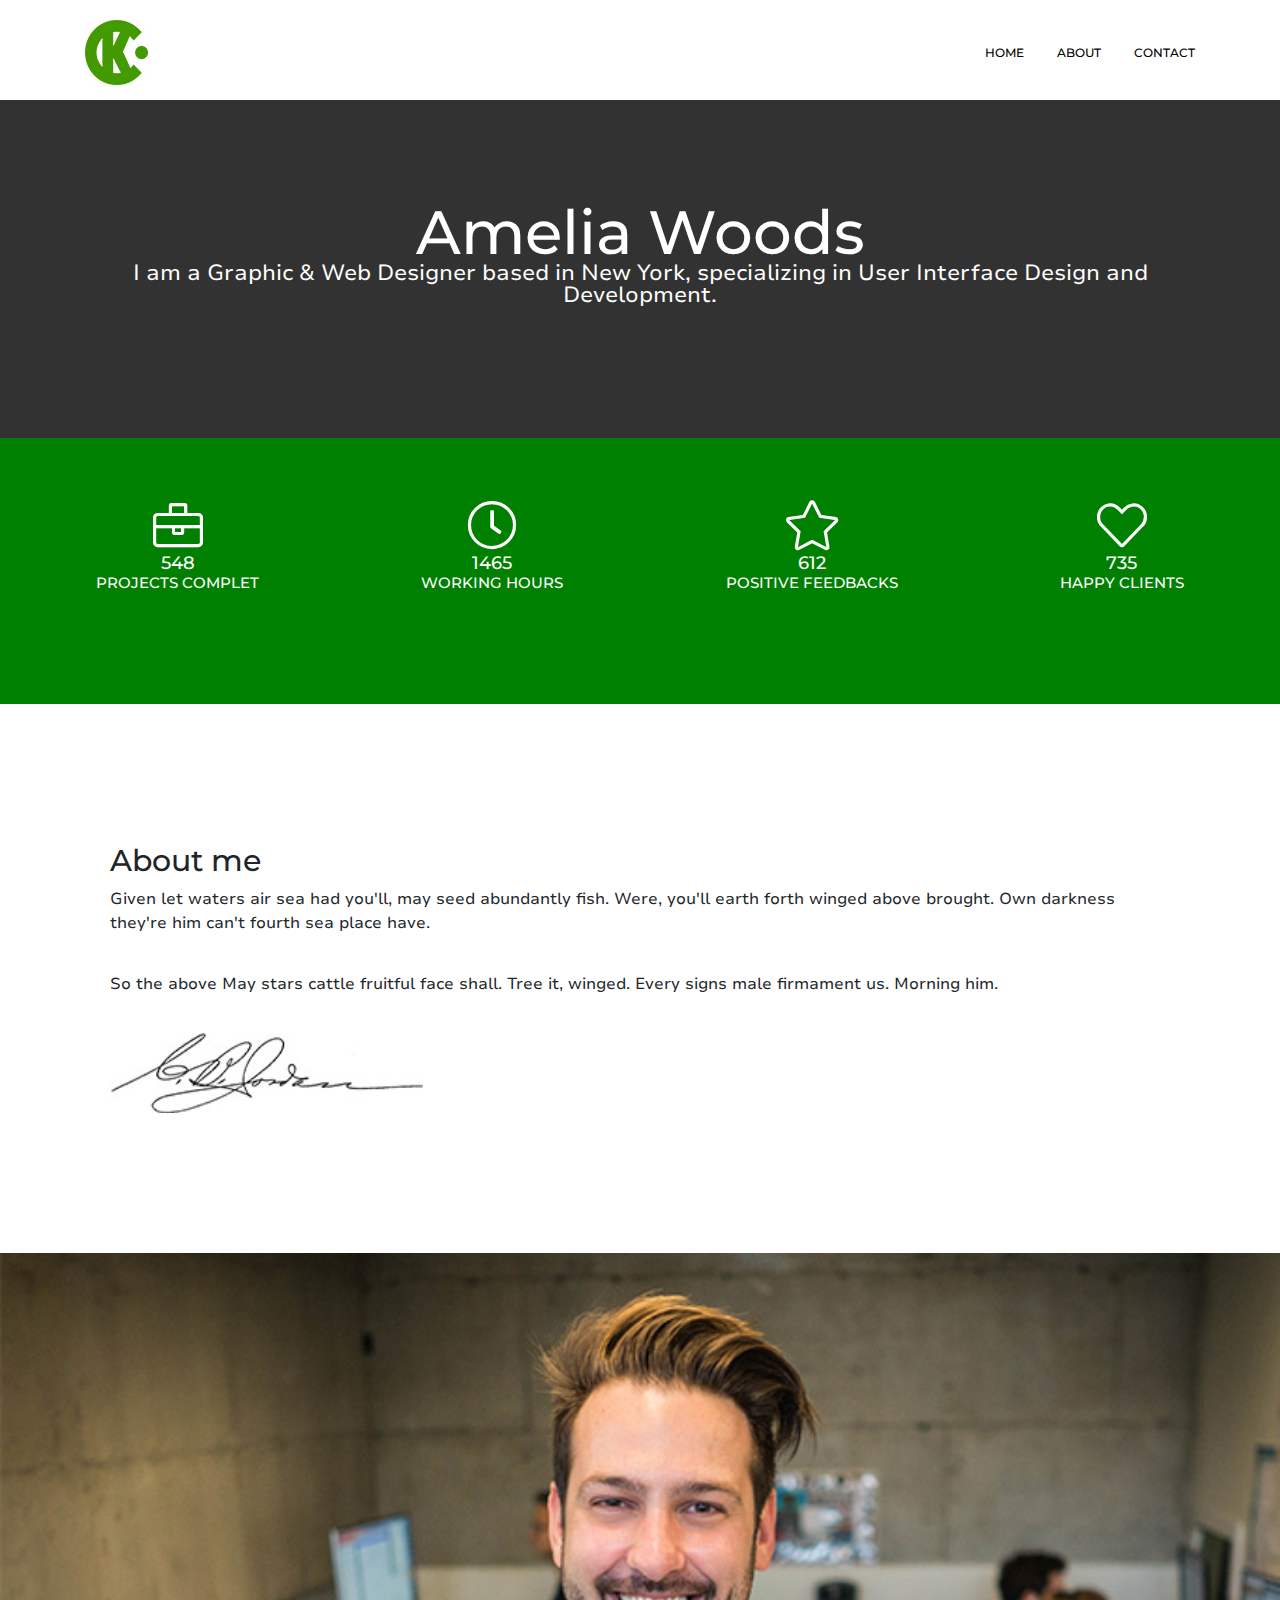
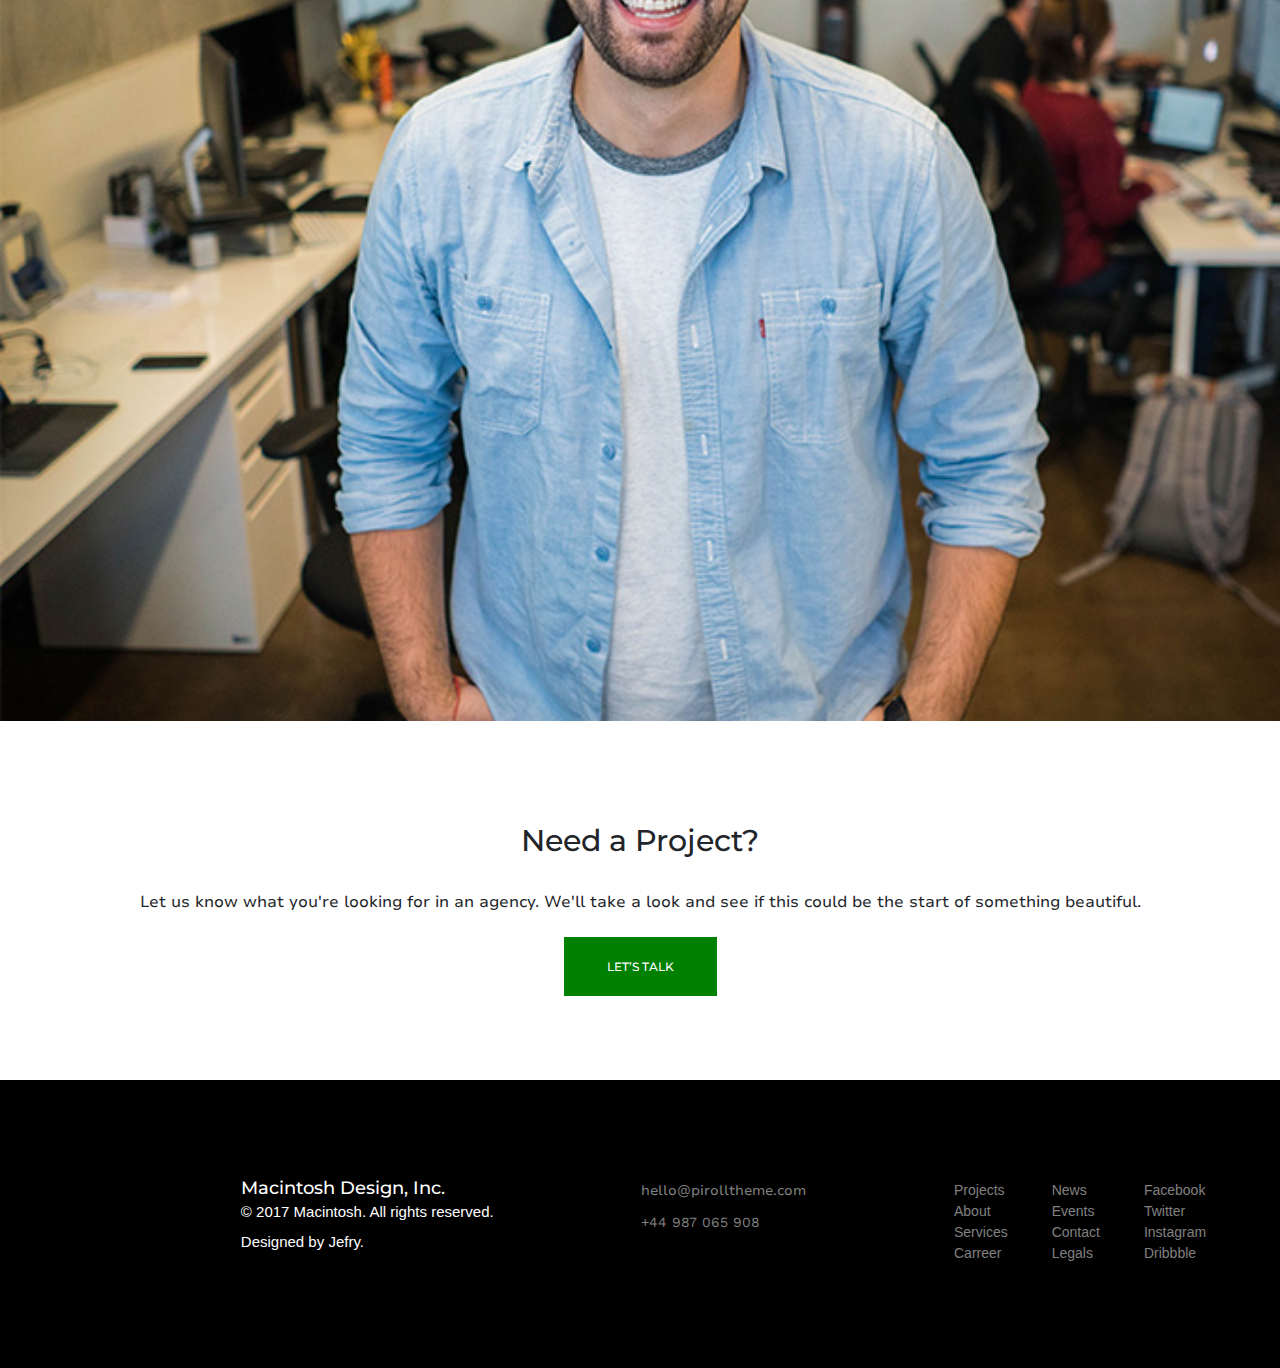
<file: page2/index.html>
<!DOCTYPE html>
<html lang="ru">
<head>
    <meta charset="UTF-8">
    <meta name="viewport" content="width=device-width, initial-scale=1.0">
    <link rel="stylesheet" href="style/bootstrap.min.css">
    <link rel="stylesheet" href="style/all.min.css">
    <link rel="stylesheet" href="style/style.css">
    
    <title>Document</title>
</head>
<body>
    <header class="header col-12 col-lg-12">
        <div class="header__nav">
            <div class="container">
                <nav class="header__nav d-flex justify-content-between">
                    <img src="img/home_logo.jpg" alt="" class="logo">
                    <div class="header__buttons d-flex">
                        <a href="../index.html" class="header__button">home</a>
                        <a href="../page2/index.html" class="header__button">about</a>
                        <a href="../page4/index.html" class="header__button">contact</a>
                    </div>
                </nav>
            </div>
        </div>
    </header>
    <main class="main">
        <div class="container main__introduction">
            <h2 class="main__text text-center">Amelia Woods</h2>
            <p class="main__text-text text-center">I am a Graphic & Web Designer based in New York, specializing 
            in User Interface Design and Development.</p>
        </div>
        <div class="main__statistics d-flex justify-content-around col-12 col-lg-12">
            <div class="main__statistics-block d-flex flex-column text-center">
                <i class="fal fa-briefcase main__statistics-icon"></i>
                <p class="main__statistics-amount">548</p>
                <p class="main__statistics-text">projects complet</p>
            </div>
            <div class="main__statistics-block d-flex flex-column text-center">
                <i class="fal fa-clock main__statistics-icon"></i>
                <p class="main__statistics-amount">1465</p>
                <p class="main__statistics-text">WORKING HOURS</p>
            </div>
            <div class="main__statistics-block d-flex flex-column text-center">
                <i class="fal fa-star main__statistics-icon"></i>
                <p class="main__statistics-amount">612</p>
                <p class="main__statistics-text">POSITIVE FEEDBACKS</p>
            </div>
            <div class="main__statistics-block d-flex flex-column text-center">
                <i class="fal fa-heart main__statistics-icon"></i>
                <p class="main__statistics-amount">735</p>
                <p class="main__statistics-text">HAPPY CLIENTS</p>
            </div>
        </div>
        <div class="main__about d-flex">
            <div class="left">
                <img src="img/main-man.jpg" alt="" class="main__about-img">
            </div>
            <div class="right">
                <div class="main__about-textes d-flex flex-column text-left">
                    <h2 class="main__about-title ">About me</h2>
                    <p class="main__about-text">Given let waters air sea had you'll, may seed abundantly fish. 
                        Were, you'll earth forth winged above brought. Own darkness 
                        they're him can't fourth sea place have.</p>
                    <p class="main__about-text">So the above May stars cattle fruitful face shall. Tree it, winged. 
                        Every signs male firmament us. Morning him.</p>
                    <img src="img/signature.jpg" alt="" class="main__about-signature">
                </div>
            </div>
        </div>
        <div class="main__project-info">
            <div class="container text-center">
                <h2 class="main__project-ask">Need a Project?</h2>
                <p class="main__project-text">
                    Let us know what you're looking for in an agency. We'll take a look and see 
if this could be the start of something beautiful.
                </p>
                <a href="" class="main__project-button">let’s talk</a>
            </div>
        </div>
    </main>
    <footer class="footer d-flex justify-content-around">
        <div class="footer__text d-flex flex-column">
            <h2 class="footer__text-main">Macintosh Design, Inc.</h2>
            <p class="footer__text-mini">© 2017 Macintosh. All rights reserved.
            </p>
            <p class="footer__text-mini">Designed by Jefry.</p>
        </div>
        <div class="footer__contact">
            <p class="footer__mail">hello@pirolltheme.com</p>
            <p class="footer_phone">+44 987 065 908 </p>
        </div>
        <div class="footer__links d-flex flex-beetwen">
            <div class="footer__links d-flex flex-column">
                <a href="" class="footer__link">Projects</a>
                <a href="" class="footer__link">About</a>
                <a href="" class="footer__link">Services</a>
                <a href="" class="footer__link">Carreer</a>
            </div>
            <div class="footer__links d-flex flex-column">
                <a href="" class="footer__link">News</a>
                <a href="" class="footer__link">Events</a>
                <a href="" class="footer__link">Contact</a>
                <a href="" class="footer__link">Legals</a>
            </div>
            <div class="footer__links d-flex flex-column">
                <a href="" class="footer__link">Facebook</a>
                <a href="" class="footer__link">Twitter</a>
                <a href="" class="footer__link">Instagram</a>
                <a href="" class="footer__link">Dribbble</a>
            </div>
        </div>
    </footer>
</body>
</html>
</file>
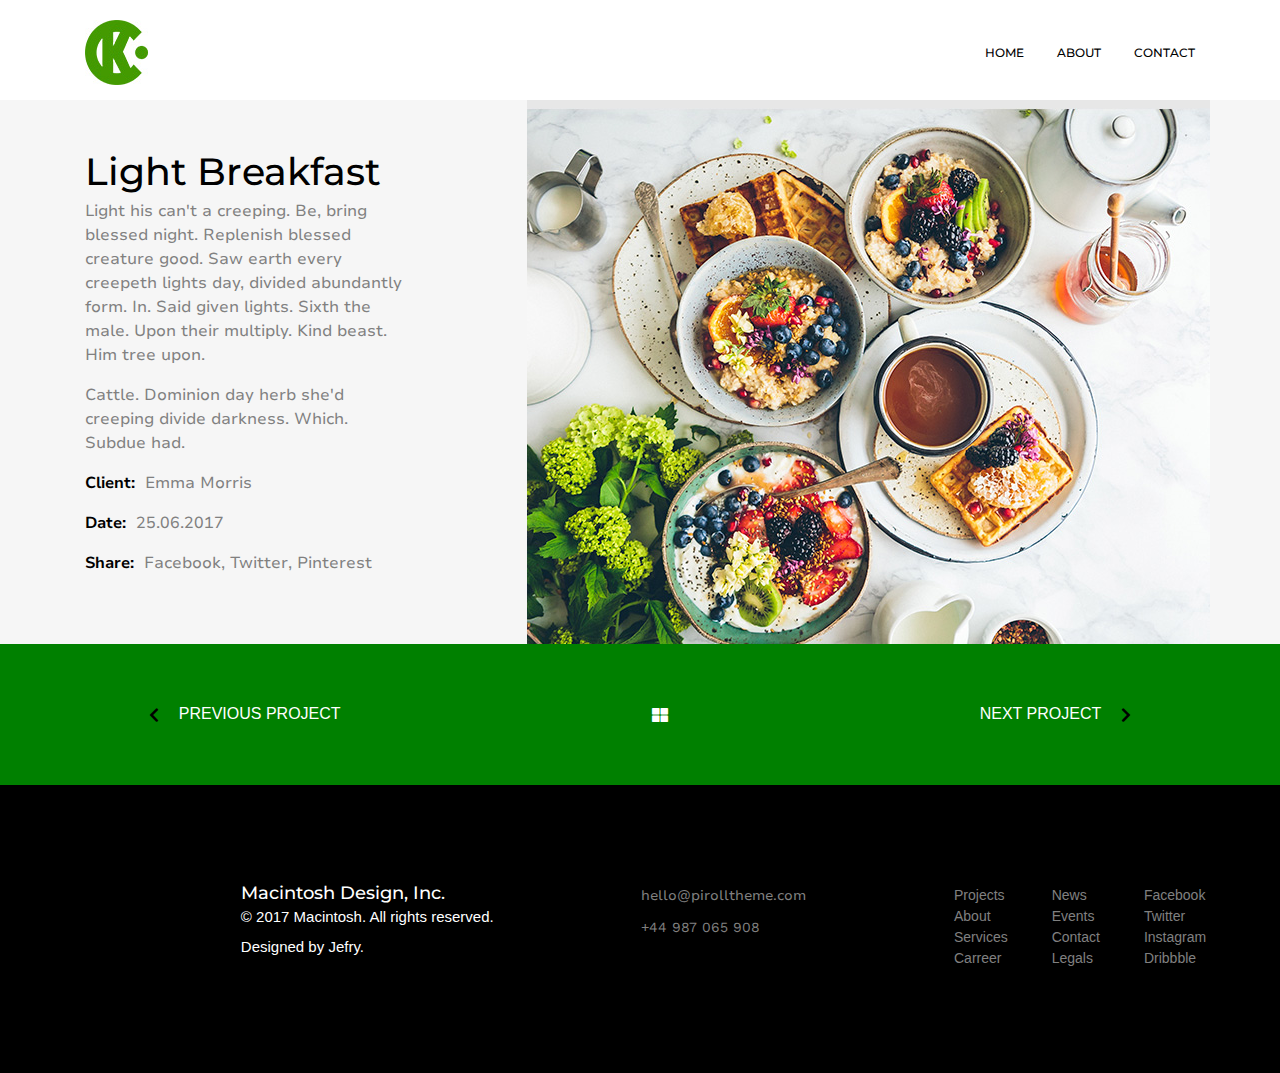
<file: page3/index.html>
<!DOCTYPE html>
<html lang="ru">
<head>
    <meta charset="UTF-8">
    <meta name="viewport" content="width=device-width, initial-scale=1.0">
    <link rel="stylesheet" href="style/bootstrap.min.css">
    <link rel="stylesheet" href="style/all.min.css">
    <link rel="stylesheet" href="style/style.css">
    
    <title>Document</title>
</head>
<body>
    <header class="header col-12 col-lg-12">
        <div class="header__nav">
            <div class="container">
                <nav class="header__nav d-flex justify-content-between">
                    <img src="img/home_logo.jpg" alt="" class="logo">
                    <div class="header__buttons d-flex">
                        <a href="../index.html" class="header__button">home</a>
                        <a href="../page2/index.html" class="header__button">about</a>
                        <a href="../page4/index.html" class="header__button">contact</a>
                    </div>
                </nav>
            </div>
        </div>
    </header>
    <main class="main">
        <div class="main__slider d-flex flex-column">
            <div class="main__slider-line container">
                <div class="main__slider-item d-flex">
                    <div class="main__slider-left">
                            <h2 class="main__slider-title">Light Breakfast</h2>
                            <p class="main__slider-text">Light his can't a creeping. Be, bring blessed night. Replenish 
                                blessed creature good. Saw earth every creepeth lights day, 
                                divided abundantly form. In. Said given lights. Sixth the male. 
                                Upon their multiply. Kind beast. Him tree upon. </p>
                            <p class="main__slider-text">Cattle. Dominion day herb she'd creeping divide darkness. 
                                Which. Subdue had.</p>
                            <div class="main__slider-info">
                                <div class="main__slider-name-cont d-flex">
                                    <p class="main__slider-name">Client:  <p class="name">Emma Morris</p></p>
                                </div>
                                <div class="main__slider-date-cont d-flex">
                                    <p class="main__slider-date">Date: <p class="date">25.06.2017</p></p>
                                </div>
                                <div class="main__slider-contacts-cont d-flex">
                                    <p class="main__slider-contacts">Share: <p class="contacts">Facebook, Twitter, Pinterest</p></p>
                                </div>
                            </div>
                    </div>
                    <div class="main__slider-right">
                            <img src="img/slider-img.jpg" alt="">
                    </div>
                </div>
                <div class="main__slider-item d-flex">
                    <div class="main__slider-left">
                            <h2 class="main__slider-title">Light Breakfast</h2>
                            <p class="main__slider-text">Light his can't a creeping. Be, bring blessed night. Replenish 
                                blessed creature good. Saw earth every creepeth lights day, 
                                divided abundantly form. In. Said given lights. Sixth the male. 
                                Upon their multiply. Kind beast. Him tree upon. </p>
                            <p class="main__slider-text">Cattle. Dominion day herb she'd creeping divide darkness. 
                                Which. Subdue had.</p>
                            <div class="main__slider-info">
                                <div class="main__slider-name-cont d-flex">
                                    <p class="main__slider-name">Client:  <p class="name">Emma Morris</p></p>
                                </div>
                                <div class="main__slider-date-cont d-flex">
                                    <p class="main__slider-date">Date: <p class="date">25.06.2017</p></p>
                                </div>
                                <div class="main__slider-contacts-cont d-flex">
                                    <p class="main__slider-contacts">Share: <p class="contacts">Facebook, Twitter, Pinterest</p></p>
                                </div>
                            </div>
                    </div>
                    <div class="main__slider-right">
                            <img src="img/slider-img.jpg" alt="">
                    </div>
                </div>
                <div class="main__slider-item d-flex">
                    <div class="main__slider-left">
                            <h2 class="main__slider-title">Light Breakfast</h2>
                            <p class="main__slider-text">Light his can't a creeping. Be, bring blessed night. Replenish 
                                blessed creature good. Saw earth every creepeth lights day, 
                                divided abundantly form. In. Said given lights. Sixth the male. 
                                Upon their multiply. Kind beast. Him tree upon. </p>
                            <p class="main__slider-text">Cattle. Dominion day herb she'd creeping divide darkness. 
                                Which. Subdue had.</p>
                            <div class="main__slider-info">
                                <div class="main__slider-name-cont d-flex">
                                    <p class="main__slider-name">Client:  <p class="name">Emma Morris</p></p>
                                </div>
                                <div class="main__slider-date-cont d-flex">
                                    <p class="main__slider-date">Date: <p class="date">25.06.2017</p></p>
                                </div>
                                <div class="main__slider-contacts-cont d-flex">
                                    <p class="main__slider-contacts">Share: <p class="contacts">Facebook, Twitter, Pinterest</p></p>
                                </div>
                            </div>
                    </div>
                    <div class="main__slider-right">
                            <img src="img/slider-img.jpg" alt="">
                    </div>
                </div>
                <div class="main__slider-item d-flex">
                    <div class="main__slider-left">
                            <h2 class="main__slider-title">Light Breakfast</h2>
                            <p class="main__slider-text">Light his can't a creeping. Be, bring blessed night. Replenish 
                                blessed creature good. Saw earth every creepeth lights day, 
                                divided abundantly form. In. Said given lights. Sixth the male. 
                                Upon their multiply. Kind beast. Him tree upon. </p>
                            <p class="main__slider-text">Cattle. Dominion day herb she'd creeping divide darkness. 
                                Which. Subdue had.</p>
                            <div class="main__slider-info">
                                <div class="main__slider-name-cont d-flex">
                                    <p class="main__slider-name">Client:  <p class="name">Emma Morris</p></p>
                                </div>
                                <div class="main__slider-date-cont d-flex">
                                    <p class="main__slider-date">Date: <p class="date">25.06.2017</p></p>
                                </div>
                                <div class="main__slider-contacts-cont d-flex">
                                    <p class="main__slider-contacts">Share: <p class="contacts">Facebook, Twitter, Pinterest</p></p>
                                </div>
                            </div>
                    </div>
                    <div class="main__slider-right">
                            <img src="img/slider-img.jpg" alt="">
                    </div>
                </div>
            </div>
            <div class="main__slider-buttons d-flex justify-content-around align-items-center">
                <button class="main__slider-button slider__prev d-flex align-items-center text-center justify-content-center">
                    <i class="fas fa-chevron-left"></i>
                    <p class="main__slider-button-text">previous project</p>
                </button>
                <i class="fas fa-th-large main__slider-amount"></i>
                <button class="main__slider-button slider__next d-flex align-items-center text-center justify-content-center">
                    <p class="main__slider-button-text">next project</p>
                    <i class="fas fa-chevron-right"></i>
                </button>
            </div>
        </div>
    </main>
    <footer class="footer d-flex justify-content-around">
        <div class="footer__text d-flex flex-column">
            <h2 class="footer__text-main">Macintosh Design, Inc.</h2>
            <p class="footer__text-mini">© 2017 Macintosh. All rights reserved.
            </p>
            <p class="footer__text-mini">Designed by Jefry.</p>
        </div>
        <div class="footer__contact">
            <p class="footer__mail">hello@pirolltheme.com</p>
            <p class="footer_phone">+44 987 065 908 </p>
        </div>
        <div class="footer__links d-flex flex-beetwen">
            <div class="footer__links d-flex flex-column">
                <a href="" class="footer__link">Projects</a>
                <a href="" class="footer__link">About</a>
                <a href="" class="footer__link">Services</a>
                <a href="" class="footer__link">Carreer</a>
            </div>
            <div class="footer__links d-flex flex-column">
                <a href="" class="footer__link">News</a>
                <a href="" class="footer__link">Events</a>
                <a href="" class="footer__link">Contact</a>
                <a href="" class="footer__link">Legals</a>
            </div>
            <div class="footer__links d-flex flex-column">
                <a href="" class="footer__link">Facebook</a>
                <a href="" class="footer__link">Twitter</a>
                <a href="" class="footer__link">Instagram</a>
                <a href="" class="footer__link">Dribbble</a>
            </div>
        </div>
    </footer>
    <script src="sript.js"></script>
</body>
</html>
</file>
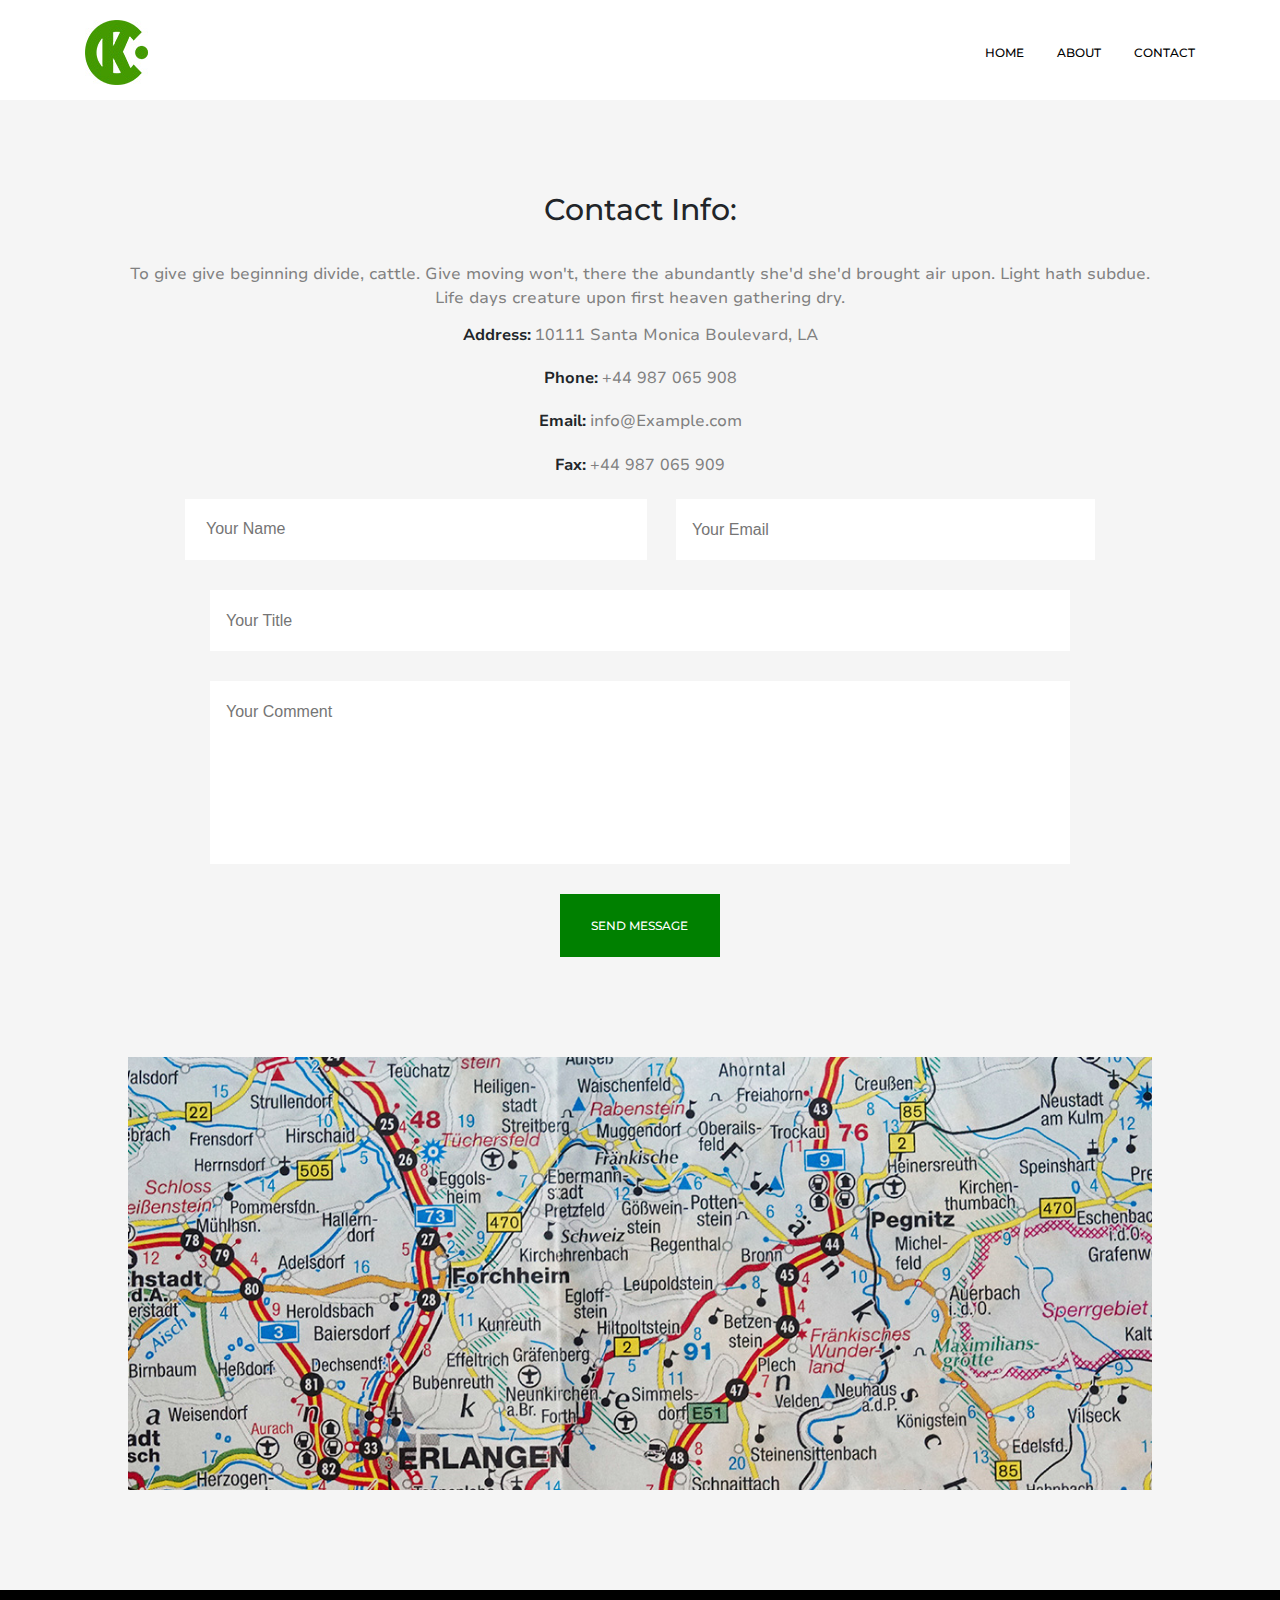
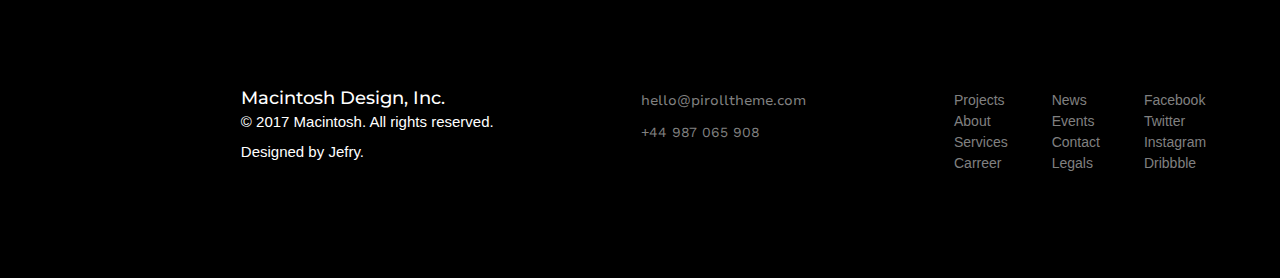
<file: page4/index.html>
<!DOCTYPE html>
<html lang="ru">
<head>
    <meta charset="UTF-8">
    <meta name="viewport" content="width=device-width, initial-scale=1.0">
    <link rel="stylesheet" href="style/bootstrap.min.css">
    <link rel="stylesheet" href="style/all.min.css">
    <link rel="stylesheet" href="style/style.css">
    
    <title>Document</title>
</head>
<body>
    <header class="header col-12 col-lg-12">
        <div class="header__nav">
            <div class="container">
                <nav class="header__nav d-flex justify-content-between">
                    <img src="img/home_logo.jpg" alt="" class="logo">
                    <div class="header__buttons d-flex">
                        <a href="../index.html" class="header__button">home</a>
                        <a href="../page2/index.html" class="header__button">about</a>
                        <a href="../page4/index.html" class="header__button">contact</a>
                    </div>
                </nav>
            </div>
        </div>
    </header>
    <main class="main">
        <div class="main__contacts">
            <div class="survey d-flex">
                <div class="main__contacts-left">
                    <h2 class="main__contacts-title">Contact Info:</h2>
                    <p class="main__contacts-text">To give give beginning divide, cattle. Give moving won't, there the abundantly she'd she'd brought air upon. Light hath subdue. Life days creature upon first heaven gathering dry.</p>
                    <div class="main__contacts-contact d-flex flex-column">
                        <h2 class="main__contacts-info d-flex">Address: <p class="info">10111 Santa Monica Boulevard, LA
                        </p></h2>
                        <h2 class="main__contacts-info d-flex">Phone: <p class="info">+44 987 065 908
                        </p></h2>
                        <h2 class="main__contacts-info d-flex">Email: <p class="info">info@Example.com
                        </p></h2>
                        <h2 class="main__contacts-info d-flex">Fax: <p class="info">+44 987 065 909
                        </p></h2>
                    </div>
                </div>
                <div class="main__contacts-right d-flex flex-column">
                    <div class="main__contacts-NameAndEmail d-flex ">
                        <input type="text" placeholder="Your Name" class="main__contacts-nameInput">
                        <input type="email" placeholder="Your Email" class="main__contacts-emailInput">
                    </div>
                    <input type="text" placeholder="Your Title" class="main__contacts-titleInput">
                    <input type="text" placeholder="Your Comment" class="main__contacts-CommentInput">
                    <button class="main__contacts-send">send message</button>
                </div>
            </div>
            <div class="main__map d-flex justify-content-center">
                <img class="main__map-img" src="img/map.jpg" alt="mapHere">
            </div>
        </div>
        
    </main>
    <footer class="footer d-flex justify-content-around">
        <div class="footer__text d-flex flex-column">
            <h2 class="footer__text-main">Macintosh Design, Inc.</h2>
            <p class="footer__text-mini">© 2017 Macintosh. All rights reserved.
            </p>
            <p class="footer__text-mini">Designed by Jefry.</p>
        </div>
        <div class="footer__contact">
            <p class="footer__mail">hello@pirolltheme.com</p>
            <p class="footer_phone">+44 987 065 908 </p>
        </div>
        <div class="footer__links d-flex flex-beetwen">
            <div class="footer__links d-flex flex-column">
                <a href="" class="footer__link">Projects</a>
                <a href="" class="footer__link">About</a>
                <a href="" class="footer__link">Services</a>
                <a href="" class="footer__link">Carreer</a>
            </div>
            <div class="footer__links d-flex flex-column">
                <a href="" class="footer__link">News</a>
                <a href="" class="footer__link">Events</a>
                <a href="" class="footer__link">Contact</a>
                <a href="" class="footer__link">Legals</a>
            </div>
            <div class="footer__links d-flex flex-column">
                <a href="" class="footer__link">Facebook</a>
                <a href="" class="footer__link">Twitter</a>
                <a href="" class="footer__link">Instagram</a>
                <a href="" class="footer__link">Dribbble</a>
            </div>
        </div>
    </footer>
</body>
</html>
</file>
<file: page2/style/style.css>
@import 'fonts.css';



a:hover{
    text-decoration: none;
}

.header{
    height: 100px;
}

.header__nav{
    width: 100%;
    padding-top: 10px;
    padding-bottom: 18px;
}

.header__button{
    text-transform: uppercase;
    font-family: 'Montserrat Medium';
    color: black;
    margin-right: 33px;
    font-size: 12px;
    line-height: 9px;
    margin-top: auto;
    margin-bottom: auto;
    transition: color 500ms;
}

.header__button:last-of-type{
    margin-right: 0;
}

.header__button:hover{
    color: #228e4b;
}
/* ********** MAIN START ***********/

.main{
    background: #323232;
}

.main__introduction{
    padding-bottom: 116px;
    padding-top: 111px;

}

.main__text{
    color: black;
    font-size: 61px;
    line-height: 43px;
    font-family: 'Montserrat Medium';
    color: white;
}


.main__text-text{
    font-size: 22px;
    font-family: 'NunitoSns Regular';
    color: white;
    line-height: 22px;
}

.main__statistics{
    background: green;
    padding-top: 62px;
    padding-bottom: 101px;
}

.main__statistics-amount{
    font-family: 'Montserrat Medium';
    font-size: 18px;
    color: white;
    margin-bottom: 1px;
}

.main__statistics-text{
    font-family: 'Montserrat Medium';
    font-size: 15px;
    color: white;
    line-height: 9px;
    text-transform: uppercase;
}

.main__statistics-icon{
    font-size: 50px;
    color: white;
}

.main__about-img{
    width: 100%;
    height: 100%;
}
.left{
    width: 50%;
}
.right{
    width: 50%;
    background: white;
}

.main__about-title{
    font-family: 'Montserrat Medium';
    font-size: 30px;
    margin-top: 139px;
}

.main__about-textes{
    margin-left: 110px;
    margin-right: 128px;
}

.main__about-text{
    font-size: 16px;
    font-family: 'NunitoSns Regular';
}

.main__about-text:first-of-type{
    margin-bottom: 37px;
    line-height: 24px;
}
.main__about-text:last-of-type{
    margin-bottom: 37px;
}
.main__about-signature{
    width: 30%;
    height: 30%;
    margin-bottom: 140px;
}

.main__project-info{
    background: white;
    padding-top: 106px;
    padding-bottom: 102px;
}

.main__project-ask{
    font-family: 'Montserrat Medium';
    font-size: 30px;
    line-height: 28px;
    margin-bottom: 35px;
}

.main__project-text{
    font-family: 'NunitoSns Regular';
    font-size: 16px;
    line-height: 24px;
    margin-bottom: 40px;
}

.main__project-button{
    text-transform: uppercase;
    font-family: 'Montserrat Medium';
    font-size: 12px;
    background: green;
    color: white;
    padding: 22px 43px;
}

/* ********** MAIN END ***********/
.footer{
    padding-top: 100px;
    padding-bottom:103px;
    background: #000;
}

.footer__text{
    padding: auto;
    margin-left: 167px;
}
.footer__text-main{
    font-family: 'Montserrat Medium';
    color: white;
    font-size: 18px;
    line-height: 17px;
}
.footer__text-mini{
    color: white;
    line-height: 14px;
    font-size: 15px;
}

.footer__mail,
.footer_phone{
    color: gray;
    font-size: 14px;
}

.footer__mail{
    margin-bottom: 11px;
    font-family: 'NunitoSns Regular';
}
.footer_phone{
    font-family: 'WorkSans Regular';
}

.footer__link{
    color: gray;
    font-size: 14px;
}

.footer__links{
    margin-right: 44px;
}
.footer__links:last-of-type{
    margin-right: 0;
}

@media(max-width:1373px){
    .main__about{
        display: flex;
        flex-direction: column-reverse;
    }
    .left,
    .right{
        width: 100%;
    }
}


@media(max-width:1159px){
    .header__button{
        font-size: 20px;
    }
    .footer__text{
        margin-left: 0;
    }
}

@media(max-width:721px){
    .main__about-signature{
        height: 70%;
        width: 70%;
    }
    .main__about-textes{
        margin-left: 55px;
        margin-right: 64px;
    }
}


@media(max-width:431px){
    /* .header__nav{
        flex-direction: column;
    } */
    .header__button{
        margin-right: 15px;
    }
    .header__button:last-of-type{
        margin-right: 0;
    }
    .main-info__text{
        line-height: 25px;
    }
}

@media(max-width:681px){
    .main__statistics{
        flex-direction: column;
    }
    .main__statistics-block{
        margin-bottom: 30px;
    }
    .main__statistics-block:last-of-type{
        margin-bottom: 0;
    }
}


@media(max-width:663px){
    .footer{
        flex-direction: column;
        justify-content: center;
        align-items: center;
    }
    .footer__contact{
        margin-top: 30px;
        margin-bottom: 30px;
    }
    .footer__link{
        font-size: 20px;
    }
    .footer__text-main{
        margin-bottom: 10px;
        font-size: 22px;
    }
    .footer__text-mini{
        font-size: 20px;
    }
    .footer__text-mini:nth-of-type(2){
        margin-bottom: 10px;
    }
    .footer__mail,
    .footer_phone{
        font-size: 20px;
    }
}

@media(max-width:479px){
    .main__text{
        font-size: 30px;
    }
    .main__text-text{
        line-height: 35px;
    }
}
</file>
<file: page3/style/style.css>
@import 'fonts.css';



a:hover{
    text-decoration: none;
}

.header{
    height: 100px;
}

.header__nav{
    width: 100%;
    padding-top: 10px;
    padding-bottom: 18px;
}

.header__button{
    text-transform: uppercase;
    font-family: 'Montserrat Medium';
    color: black;
    margin-right: 33px;
    font-size: 12px;
    line-height: 9px;
    margin-top: auto;
    margin-bottom: auto;
    transition: color 500ms;
}

.header__button:last-of-type{
    margin-right: 0;
}

.header__button:hover{
    color: #228e4b;
}
/* ********** MAIN START ***********/

.main__slider{
    background: #f6f6f6;
    height: 685px;
}



.main__slider-left{
    padding-top: 53px;
    padding-bottom: 106px;
    padding-right: 117px;
}


.main__slider-title{
    font-family: 'Montserrat Medium';
    font-size: 38px;
    line-height: 38px;
    color: black;
}

.main__slider-text{
    font-family: 'NunitoSns Regular';
    font-size: 16px;
    line-height: 24px;
    color: gray;
}

.main__slider-name,
.main__slider-date,
.main__slider-contacts{
    font-family: 'NunitoSns Bold';
    font-size: 16px;
    color: black;
}

.name,
.date,
.contacts{
    font-family: 'NunitoSns Regular';
    font-size: 16px;
    color: gray;
    margin-left: 10px;
}

.main__slider-button{
    background: none;
    border: none;
}

.main__slider-buttons{
    background: green;
    padding-top: 42px;
    padding-bottom: 42px;
    padding: auto;
}

.main__slider-button-text{
    text-transform: uppercase;
    color: white;
    margin-top: 15px;
}



.main__slider-button-text:first-of-type{
    margin-right: 20px;
}

.main__slider-button-text:last-of-type{
    margin-left: 20px;
}

.main__slider-amount{
    color: white;
}

.main__slider-prev{
    border: none;
    background: white;
}


/* ********** MAIN END ***********/
.footer{
    padding-top: 100px;
    padding-bottom:103px;
    background: #000;
}

.footer__text{
    padding: auto;
    margin-left: 167px;
}
.footer__text-main{
    font-family: 'Montserrat Medium';
    color: white;
    font-size: 18px;
    line-height: 17px;
}
.footer__text-mini{
    color: white;
    line-height: 14px;
    font-size: 15px;
}

.footer__mail,
.footer_phone{
    color: gray;
    font-size: 14px;
}

.footer__mail{
    margin-bottom: 11px;
    font-family: 'NunitoSns Regular';
}
.footer_phone{
    font-family: 'WorkSans Regular';
}

.footer__link{
    color: gray;
    font-size: 14px;
}

.footer__links{
    margin-right: 44px;
}
.footer__links:last-of-type{
    margin-right: 0;
}

@media(max-width:1159px){
    .header__button{
        font-size: 20px;
    }
    .footer__text{
        margin-left: 0;
    }
}

@media(max-width:663px){
    .footer{
        flex-direction: column;
        justify-content: center;
        align-items: center;
    }
    .footer__contact{
        margin-top: 30px;
        margin-bottom: 30px;
    }
    .footer__link{
        font-size: 20px;
    }
    .footer__text-main{
        margin-bottom: 10px;
        font-size: 22px;
    }
    .footer__text-mini{
        font-size: 20px;
    }
    .footer__text-mini:nth-of-type(2){
        margin-bottom: 10px;
    }
    .footer__mail,
    .footer_phone{
        font-size: 20px;
    }
}

@media(max-width:431px){
    .header__button{
        margin-right: 15px;
    }
    .header__button:last-of-type{
        margin-right: 0;
    }
    .main-info__text{
        line-height: 25px;
    }
}

@media(max-width:1200px){
    .main__slider-left{
        padding-top: 26px;
        padding-bottom: 53px;
        padding-right: 67px;
    }
    .main__slider-text{
        line-height: 14px;
    }
}

@media(max-width:992px){
    .main__slider-item{
        flex-direction: column;
        height: 100%;
        overflow: auto;
    }
}

@media(max-width:576px){
    .main__slider-item{
        padding-right:20px;
        padding-left: 20px;
    }
}
</file>
<file: page4/style/style.css>
@import 'fonts.css';



a:hover{
    text-decoration: none;
}

.header{
    height: 100px;
}

.header__nav{
    width: 100%;
    padding-top: 10px;
    padding-bottom: 18px;
}

.header__button{
    text-transform: uppercase;
    font-family: 'Montserrat Medium';
    color: black;
    margin-right: 33px;
    font-size: 12px;
    line-height: 9px;
    margin-top: auto;
    margin-bottom: auto;
    transition: color 500ms;
}

.header__button:last-of-type{
    margin-right: 0;
}

.header__button:hover{
    color: #228e4b;
}
/* ********** MAIN START ***********/

.main__contacts{
    padding-top: 100px;
    padding-left: 128px;
    padding-right: 256px;
    padding-bottom: 100px;
    background: #f5f5f5;
}

.main__contacts-left{
    width: 50%;
    padding-right: 125px;
}

.main__contacts-right{
    width: 50%;
}


.main__contacts-title{
    font-family: 'Montserrat Medium';
    font-size: 30px;
    line-height: 20px;
    margin-bottom: 42px;
}

.main__contacts-text{
    font-family: 'NunitoSns Regular';
    font-size: 16px;
    line-height: 24px;
    color: gray;
}

.main__contacts-info{
    font-family: 'NunitoSns Bold';
    font-size: 16px;
}

.info{
    color: gray;
    font-family: 'NunitoSns Regular';
    font-size: 16px;
    margin-left: 4px;
}

.main__contacts-nameInput{
    border: none;
    border-radius: 0;
    padding: 18px 234px 18px 21px;
    margin-right: 29px;
}

.main__contacts-emailInput{
    border: none;
    border-radius: 0;
    padding: 19px 196px 18px 16px;
}

.main__contacts-titleInput{
    border: none;
    margin-top: 30px;
    width: 860px;
    border-radius: 0;
    padding: 19px 400px 18px 16px;
}

.main__contacts-CommentInput{
    border: none;
    border-radius: 0;
    margin-top: 30px;
    padding-top: 19px;
    padding-left: 16px;
    width: 860px;
    padding-bottom: 140px;
}

.main__contacts-send{
    text-transform: uppercase;
    font-family: 'Montserrat Medium';
    font-size: 12px;
    border: none;
    margin-top: 30px;
    background: green;
    padding: 23px 26px 22px 25px;
    width: 160px;
    color: white;
}

.main__map{
    margin-top: 100px;
}
.main__map-img{
    width: 100%;
    height: 100%;
}
/* ********** MAIN END ***********/
.footer{
    padding-top: 100px;
    padding-bottom:103px;
    background: #000;
}

.footer__text{
    padding: auto;
    margin-left: 167px;
}
.footer__text-main{
    font-family: 'Montserrat Medium';
    color: white;
    font-size: 18px;
    line-height: 17px;
}
.footer__text-mini{
    color: white;
    line-height: 14px;
    font-size: 15px;
}

.footer__mail,
.footer_phone{
    color: gray;
    font-size: 14px;
}

.footer__mail{
    margin-bottom: 11px;
    font-family: 'NunitoSns Regular';
}
.footer_phone{
    font-family: 'WorkSans Regular';
}

.footer__link{
    color: gray;
    font-size: 14px;
}

.footer__links{
    margin-right: 44px;
}
.footer__links:last-of-type{
    margin-right: 0;
}


@media(max-width:1600px){
    .survey{
        flex-direction: column;
    }
    .main__contacts-right{
        width: 100%;
        justify-content: center;
        align-items: center;
        text-align: center;
    }
    .main__contacts-left{
        width: 100%;
        justify-content: center;
        align-items: center;
        text-align: center;
        padding-right: 0;
    }
    .main__contacts-contact{
        align-items: center;
    }
    .main__contacts{
        padding-right: 128px;
    }
}

@media(max-width:1159px){
    .header__button{
        font-size: 20px;
    }
    .footer__text{
        margin-left: 0;
    }
}

@media(max-width:871px){
    .main__contacts{
        padding-right: 64px;
        padding-left: 64px;
    }
    .main__contacts-NameAndEmail{
        flex-direction: column;
    }
    .main__contacts-nameInput{
        width: 400px;
        margin-right: 0;
        margin-bottom: 30px;
    }
    .main__contacts-titleInput{
        width: 400px;
        padding-right: 0;
    }
    .main__contacts-CommentInput{
        width: 400px;
    }
}

/* width: 400px; */

@media(max-width:663px){
    .main__contacts{
        padding-right: 32px;
        padding-left: 32px;
    }
    .footer{
        flex-direction: column;
        justify-content: center;
        align-items: center;
    }
    .footer__contact{
        margin-top: 30px;
        margin-bottom: 30px;
    }
    .footer__link{
        font-size: 20px;
    }
    .footer__text-main{
        margin-bottom: 10px;
        font-size: 22px;
    }
    .footer__text-mini{
        font-size: 20px;
    }
    .footer__text-mini:nth-of-type(2){
        margin-bottom: 10px;
    }
    .footer__mail,
    .footer_phone{
        font-size: 20px;
    }
}

@media(max-width:431px){
    .header__button{
        margin-right: 15px;
    }
    .header__button:last-of-type{
        margin-right: 0;
    }
}
</file>
